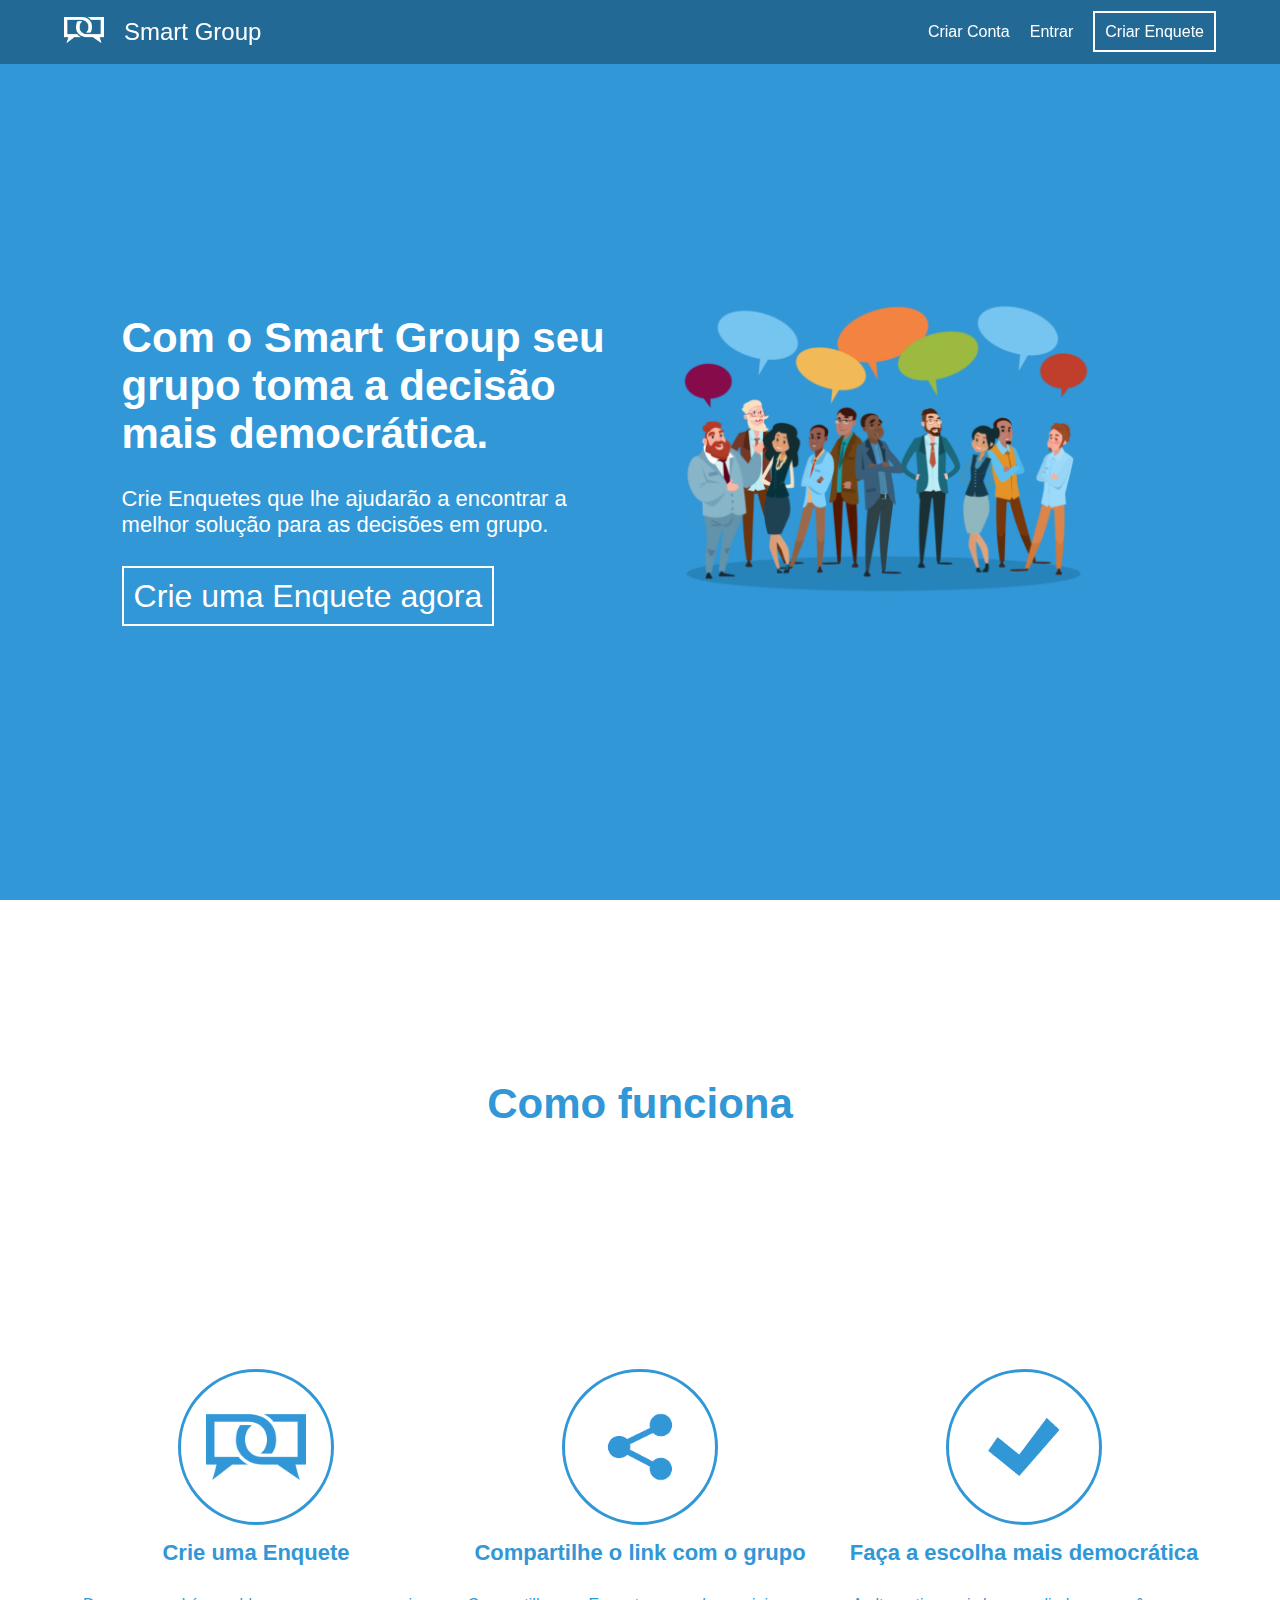
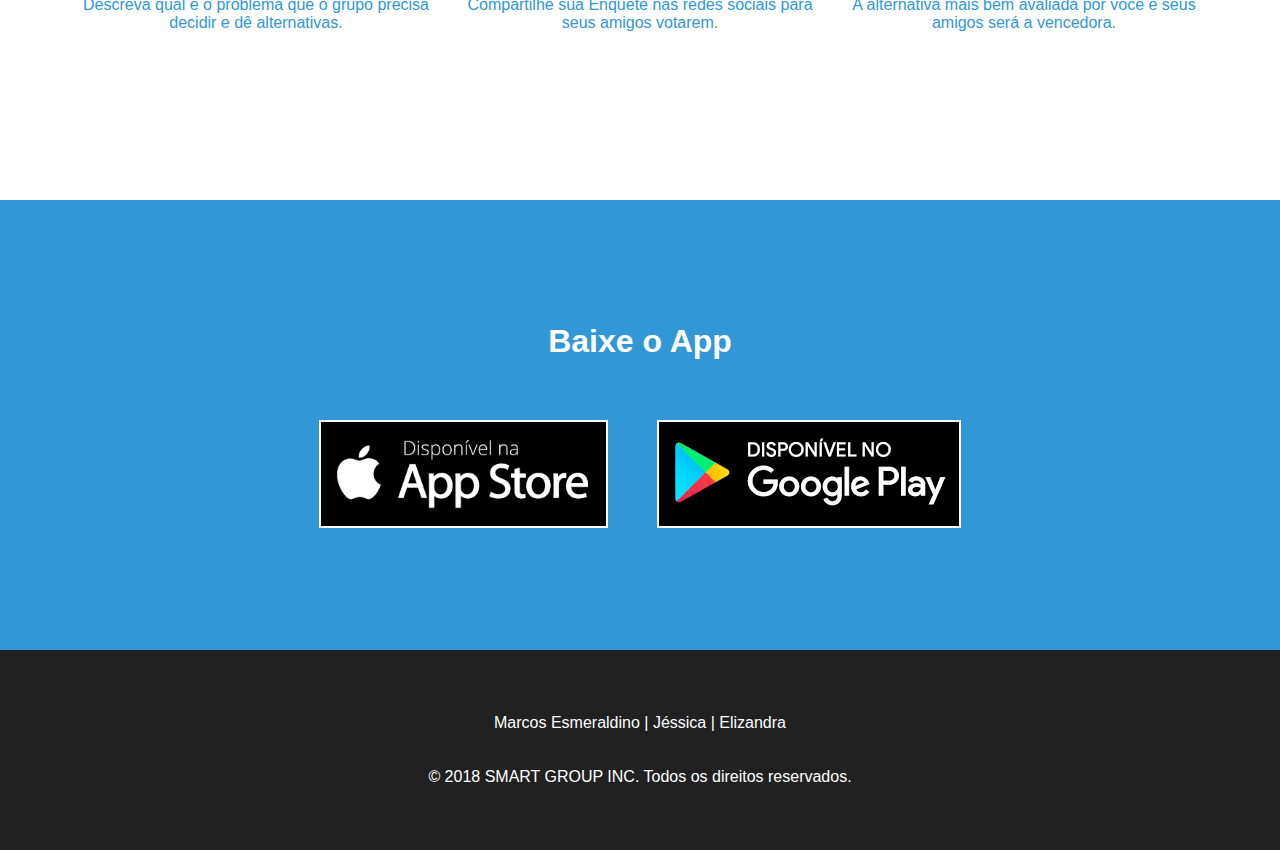
<file: index.html>
<!DOCTYPE html>
<html lang="pt-br">
	<head>
	    <meta http-equiv="Content-Type" content="text/html; charset=utf-8">
		<link rel="stylesheet" type="text/css" href="css/index.css" />
		<link rel="stylesheet" type="text/css" href="css/body.css" />
	</head>

	<body onload="onLoad()">
		<!-- Header -->
		<header>
			<div class="header-box">
				<div class="header-left">
					<a href="index.html"><img src="images/SmartGroupLogoBranco.png" /></a>
					<div class="header-title"><a href="index.html">Smart Group</a></div>
				</div>
				<div class="header-right" id="header-right"></div>
			</div>
		</header>

		<!--  Resumo -->
		<div class="resume">
			<div class="resume-box-1">
				<div class="resume-box">
					<h1>Com o Smart Group seu grupo toma a decisão mais democrática.</h1>
					<p>Crie Enquetes que lhe ajudarão a encontrar a melhor solução para as decisões em grupo.</p>
					<br>
					<a href="nova-enquete.html" class="resume-button">Crie uma Enquete agora</a>
				</div>
				<div class="resume-box">
					<img src="images/resume-image.png" />
				</div>
			</div>	
		</div>

		<!--  Como funciona -->
		<div class="how">
			<div class="how-box-1">
				<div class="how-box">
					<h1>Como funciona</h1>
				</div>
				<div class="how-box">
					<div class="how-box-item">
						<img src="images/how-1.png" />
						<h1>Crie uma Enquete</h1>
						<p>Descreva qual é o problema que o grupo precisa decidir e dê alternativas.</p>
					</div>
					<div class="how-box-item">
						<img src="images/how-2.png" />
						<h1>Compartilhe o link com o grupo</h1>
						<p>Compartilhe sua Enquete nas redes sociais para seus amigos votarem.</p>
					</div>
					<div class="how-box-item">
						<img src="images/how-3.png" />
						<h1>Faça a escolha mais democrática</h1>
						<p>A alternativa mais bem avaliada por você e seus amigos será a vencedora.</p>
					</div>
				</div>
			</div>
		</div>

		<!--  Download -->
		<div class="download">
			<div class="download-box-1">
				<div class="download-box">
					<h1>Baixe o App</h1>
				</div>
				<div class="download-box">
					<div class="download-box-app">
						<a href="https://www.apple.com/itunes/"><img src="images/appstore.png" /></a>
					</div>
					<div class="download-box-app">
						<a href="https://play.google.com/"><img src="images/googleplay.png" /></a>
					</div>
				</div>
			</div>
		</div>

		<!--  Footer -->	
		<footer>
			<div class="footer-box">
				Marcos Esmeraldino | Jéssica | Elizandra
				<br/>
				<br/>
				<br/>
				© 2018 SMART GROUP INC. Todos os direitos reservados.
			</div>
		</footer>

		<script type="text/javascript" src="javascript/index.js"></script>
		<script type="text/javascript" src="javascript/header.js"></script>
		<script type="text/javascript" src="javascript/cookie-service.js"></script>
	</body>
</html>
</file>
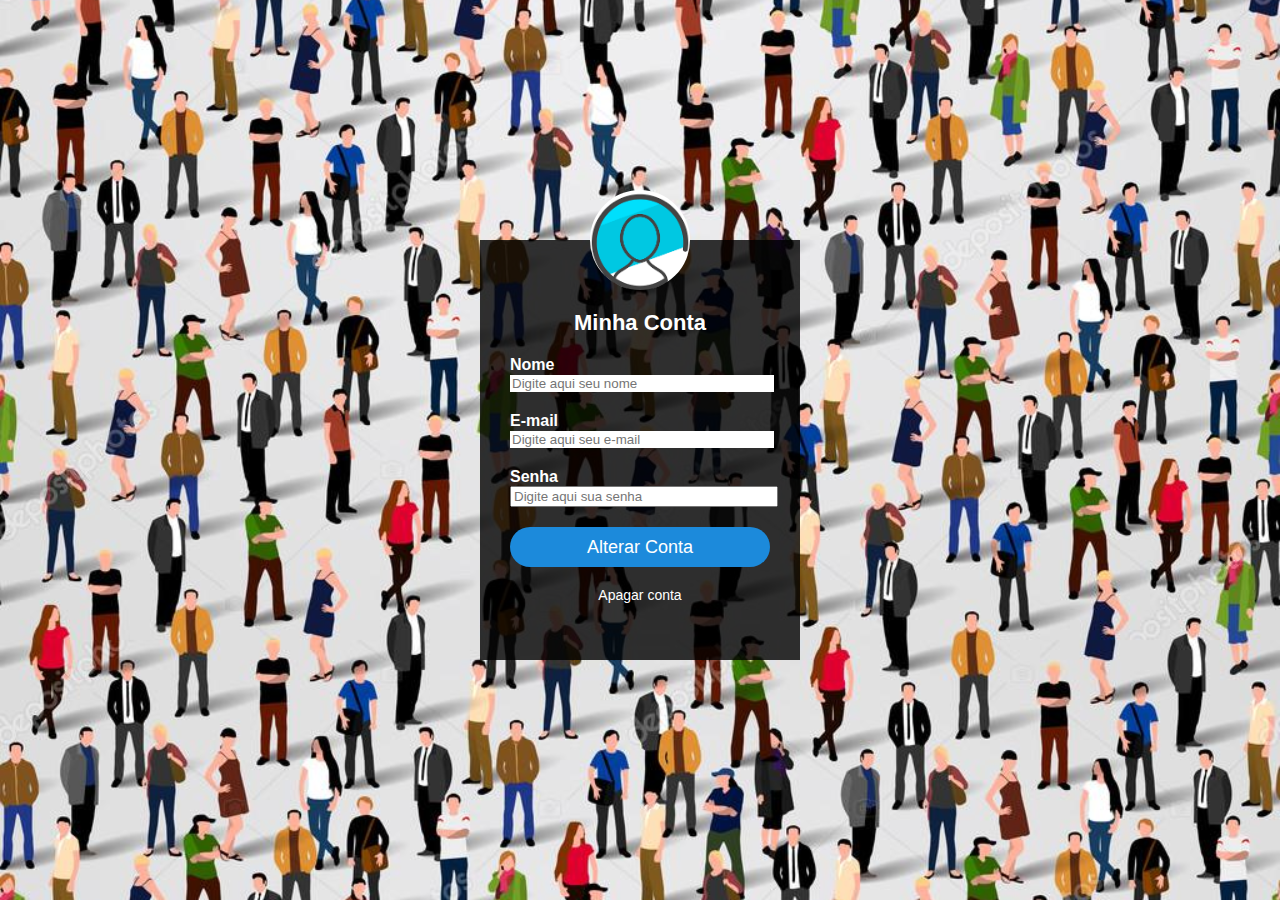
<file: conta.html>
<!doctype html>
<html>
	<head>
		<meta charset="utf-8" />
		<title>Login</title>
		<link rel="stylesheet" type="text/css" href="css/login.css" />
	</head>
	<body onload="onLoad()">
		<div class="login-box">
			<img src="./images/user.png" class="user">
			<h1>Minha Conta</h1>
			<form method="post" action="login.html" onsubmit="return validaForm(this)" id="form">
				<p>Nome</p>
				<input type="text" name="nome" placeholder="Digite aqui seu nome" />
				<p>E-mail</p>
				<input type="text" name="email" placeholder="Digite aqui seu e-mail" />
				<p>Senha</p>
				<input type="password" name="senha" placeholder="Digite aqui sua senha" />
				<input type="submit" name="submit" value="Alterar Conta" />
				<div class="remove-conta" onclick="remove()">Apagar conta</div>
			</form>
		</div>
		<script type="text/javascript" src="javascript/conta.js"></script>
		<script type="text/javascript" src="javascript/cookie-service.js"></script>
	</body>
</html>
</file>
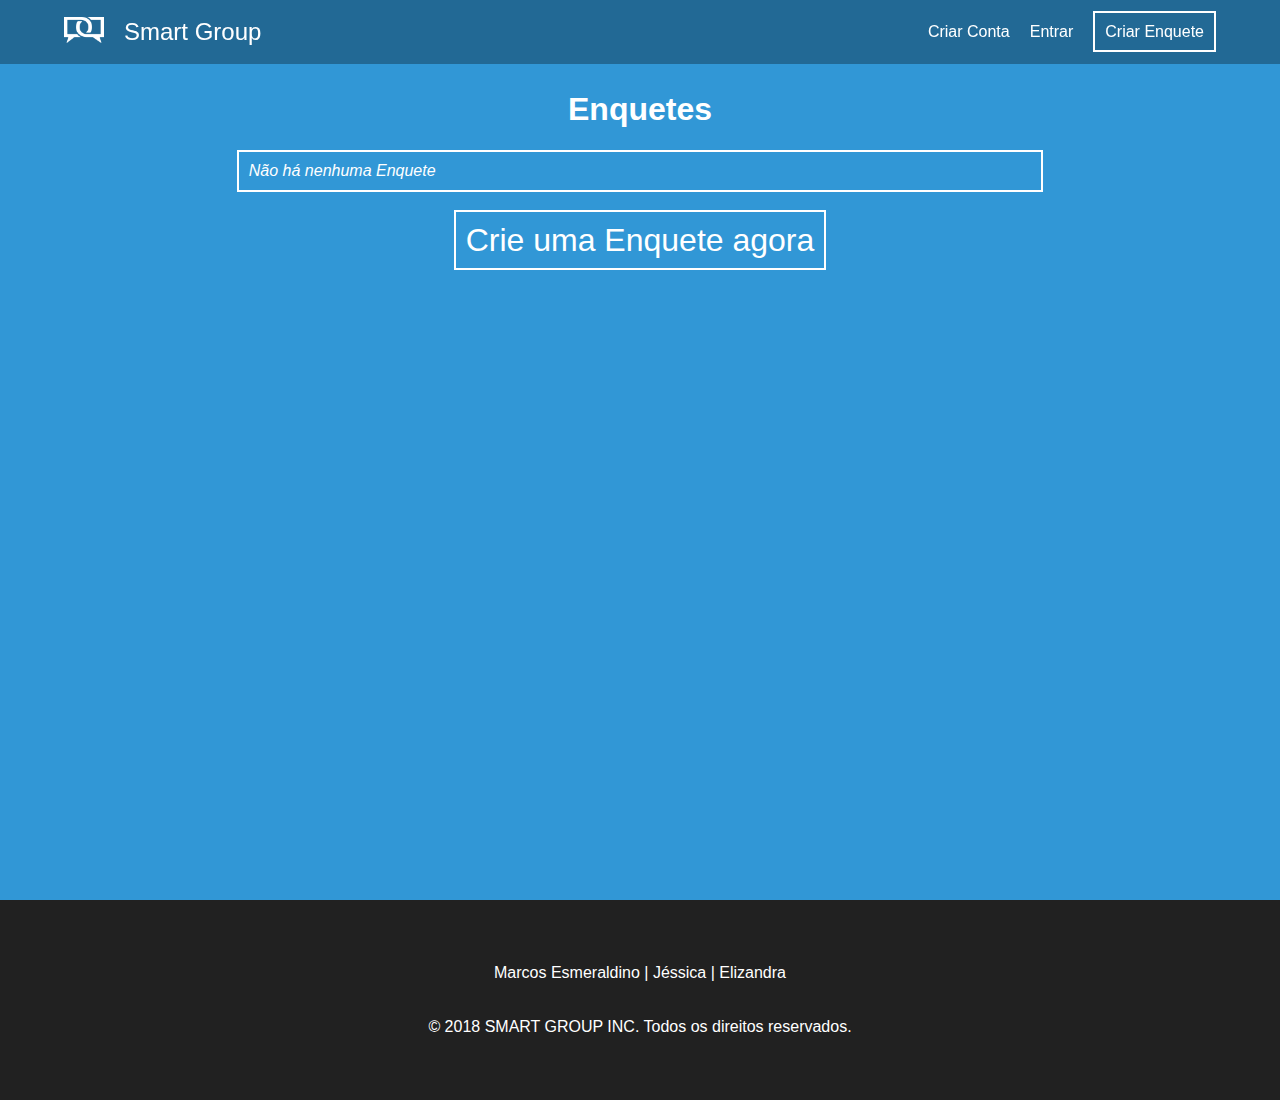
<file: dashboard.html>
<!DOCTYPE html>
<html lang="pt-br">
	<head>
	    <meta http-equiv="Content-Type" content="text/html; charset=utf-8">
		<link rel="stylesheet" type="text/css" href="css/dashboard.css" />
		<link rel="stylesheet" type="text/css" href="css/body.css" />
	</head>

	<body onload="onLoad()">
		<!-- Header -->
		<header>
			<div class="header-box">
				<div class="header-left">
					<a href="index.html"><img src="images/SmartGroupLogoBranco.png" /></a>
					<div class="header-title"><a href="index.html">Smart Group</a></div>
				</div>
				<div class="header-right" id="header-right"></div>
			</div>
		</header>

		<!--  DashBoard -->
		<div class="dash">
			<div class="dash-box">
				<h1>Enquetes</h1>
				<div id="dash-enquetes" class="dash-enquetes">
				</div>
			</div>	
		</div>

		<!--  Footer -->	
		<footer>
			<div class="footer-box">
				Marcos Esmeraldino | Jéssica | Elizandra
				<br/>
				<br/>
				<br/>
				© 2018 SMART GROUP INC. Todos os direitos reservados.
			</div>
		</footer>
		<script type="text/javascript" src="javascript/dashboard.js"></script>
		<script type="text/javascript" src="javascript/header.js"></script>
		<script type="text/javascript" src="javascript/cookie-service.js"></script>
	</body>
</html>
</file>
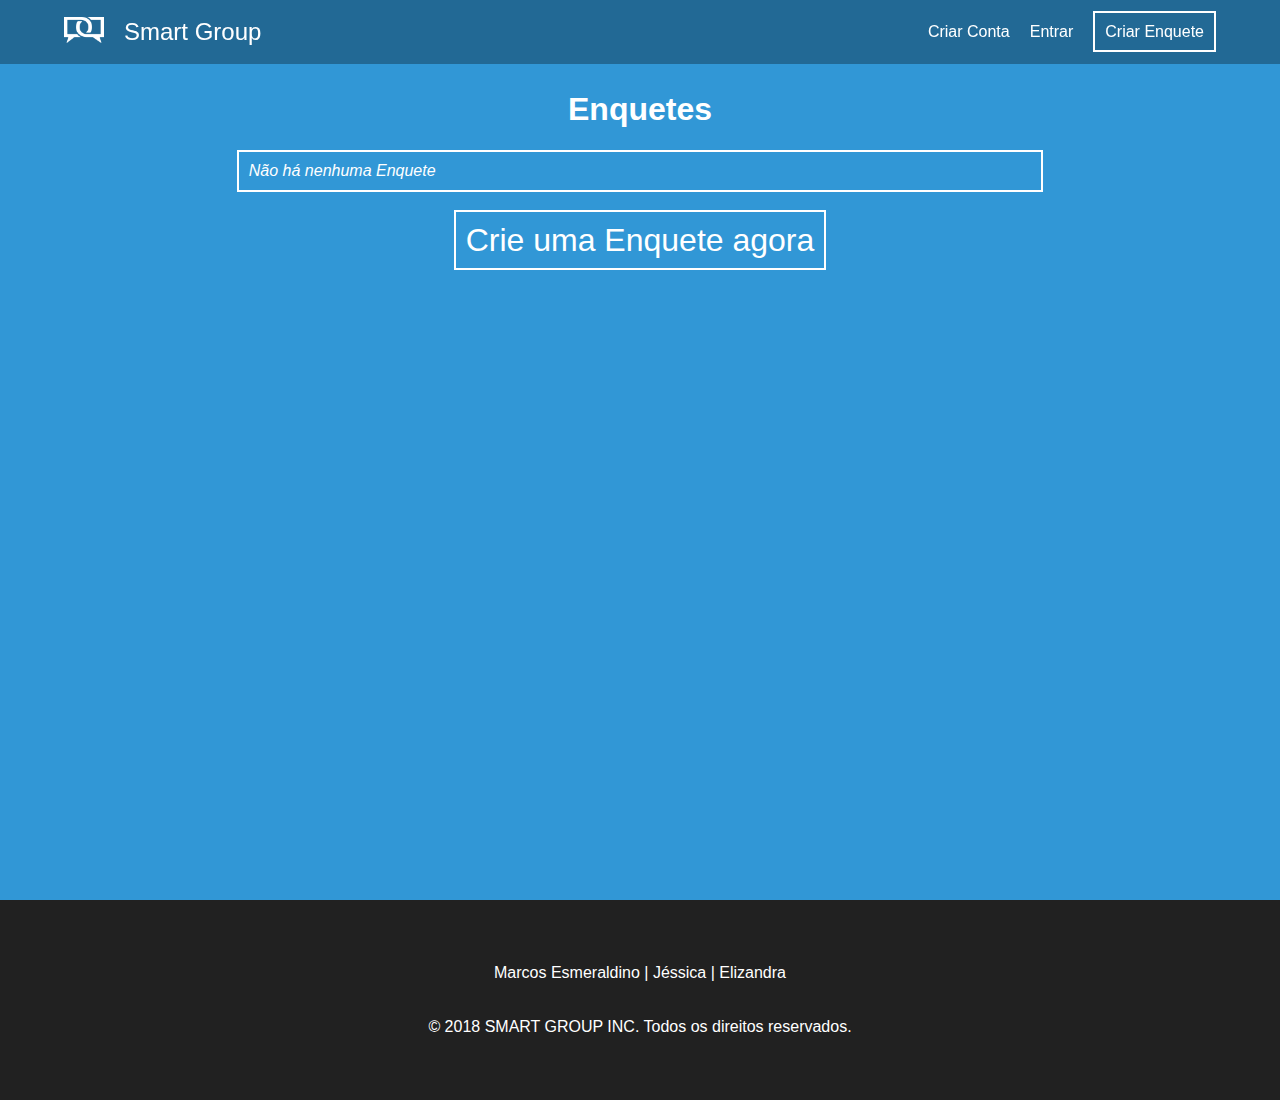
<file: enquete-votar.html>
<!DOCTYPE html>
<html lang="pt-br">
	<head>
	    <meta http-equiv="Content-Type" content="text/html; charset=utf-8">
		<link rel="stylesheet" type="text/css" href="css/enquete-votar.css" />
		<link rel="stylesheet" type="text/css" href="css/body.css" />
	</head>

	<body onload="onLoad()">
		<!-- Header -->
		<header>
			<div class="header-box">
				<div class="header-left">
					<a href="index.html"><img src="images/SmartGroupLogoBranco.png" /></a>
					<div class="header-title"><a href="index.html">Smart Group</a></div>
				</div>
				<div class="header-right" id="header-right"></div>
			</div>
		</header>


		<!--  Nova Enquete -->
		<div class="enquete">
			<div class="enquete-box">
				<h1>Votar</h1>
				<form method="post" action="enquete.html" onsubmit="return validaForm(this)">
					<div class="enquete-form-item" id="enquete-content">
					</div>
					<div class="enquete-form-end">
						<input type="submit" class="enquete-form-button" value="Concluir" />
					</div>
				</form>
			</div>
		</div>

		<!--  Footer -->
		<footer>
			<div class="footer-box">
				Marcos Esmeraldino | Jéssica | Elizandra
				<br/>
				<br/>
				© 2018 SMART GROUP INC. Todos os direitos reservados.
			</div>
		</footer>

		<script type="text/javascript" src="javascript/enquete-votar.js"></script>
		<script type="text/javascript" src="javascript/header.js"></script>
		<script type="text/javascript" src="javascript/cookie-service.js"></script>
	</body>
</html>
</file>
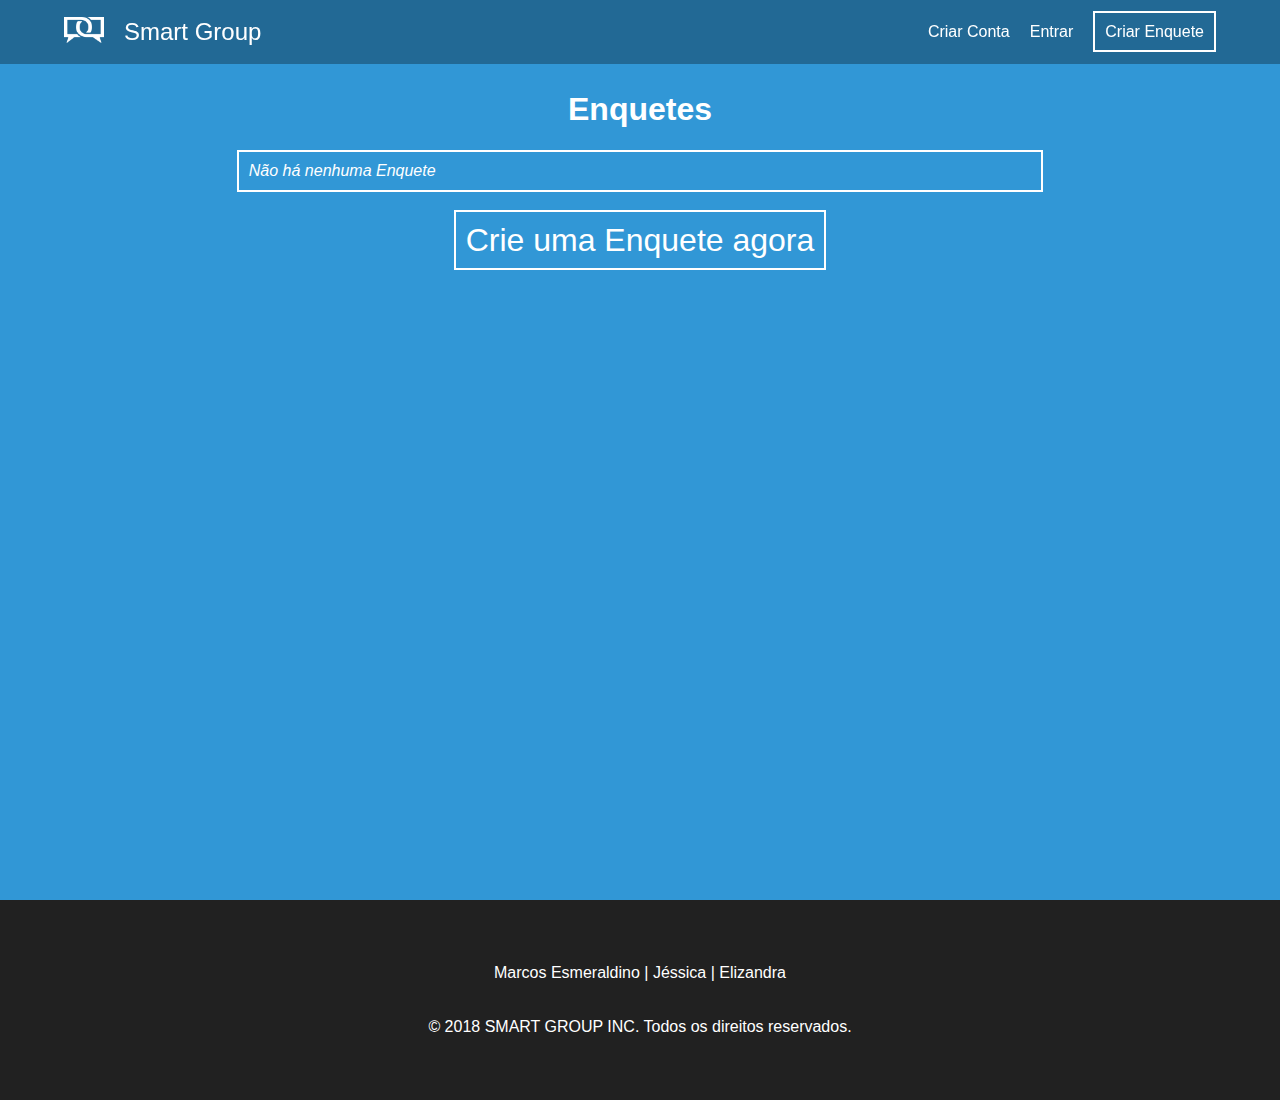
<file: enquete.html>
<!DOCTYPE html>
<html lang="pt-br">
	<head>
	    <meta http-equiv="Content-Type" content="text/html; charset=utf-8">
		<link rel="stylesheet" type="text/css" href="css/enquete.css" />
		<link rel="stylesheet" type="text/css" href="css/body.css" />
	</head>

	<body onload="onLoad()">
		<!-- Header -->
		<header>
			<div class="header-box">
				<div class="header-left">
					<a href="index.html"><img src="images/SmartGroupLogoBranco.png" /></a>
					<div class="header-title"><a href="index.html">Smart Group</a></div>
				</div>
				<div class="header-right" id="header-right"></div>
			</div>
		</header>


		<!--  Nova Enquete -->
		<div class="enquete">
			<div class="enquete-box">
				<h1>Enquete</h1>
				<div class="form">
					<div class="enquete-form-item" id="enquete-content">
					</div>
					<div class="enquete-form-end">
						<a href="#" class="enquete-form-button-remove" onclick="remove()">Apagar</a>
						<a href="#" class="enquete-form-button" onclick="share()">Compartilhar</a>
						<a href="enquete-votar.html" class="enquete-form-button" onclick="vote()">Votar</a>
					</div>
				</div>
			</div>
		</div>

		<!--  Footer -->
		<footer>
			<div class="footer-box">
				Marcos Esmeraldino | Jéssica | Elizandra
				<br/>
				<br/>
				© 2018 SMART GROUP INC. Todos os direitos reservados.
			</div>
		</footer>

		<script type="text/javascript" src="javascript/enquete.js"></script>
		<script type="text/javascript" src="javascript/header.js"></script>
		<script type="text/javascript" src="javascript/cookie-service.js"></script>
	</body>
</html>
</file>
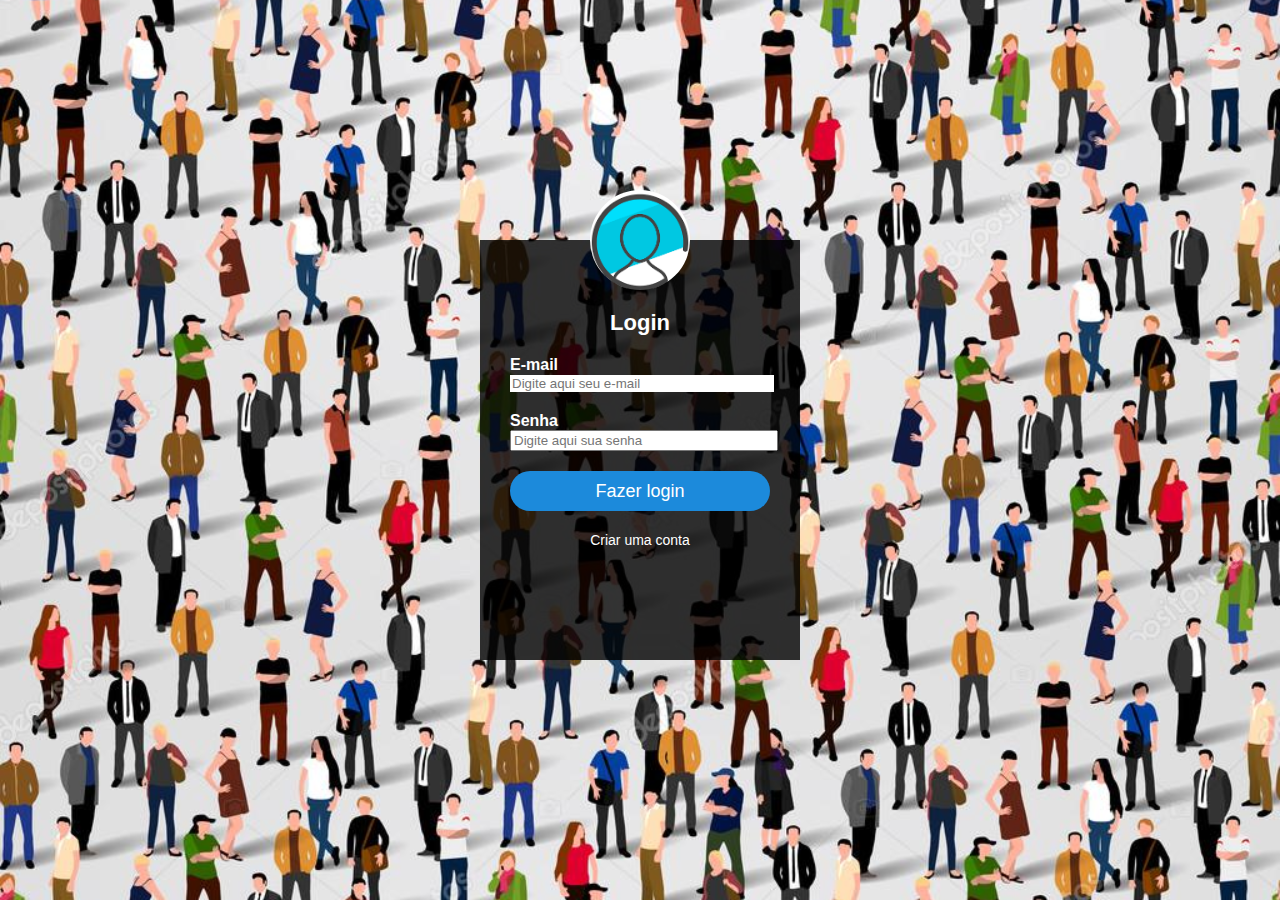
<file: login.html>
<!doctype html>
<html>
	<head>
		<meta charset="utf-8" />
		<title>Login</title>
		<link rel="stylesheet" type="text/css" href="css/login.css" />
	</head>
	<body>
		<div class="login-box">
			<img src="./images/user.png" class="user">
			<h1>Login</h1>
			<form method="post" action="dashboard.html" onsubmit="return validaForm(this)">
				<p>E-mail</p>
				<input type="text" name="email" placeholder="Digite aqui seu e-mail" />
				<p>Senha</p>
				<input type="password" name="senha" placeholder="Digite aqui sua senha" />
				<input type="submit" name="submit" value="Fazer login" />
				<div class="nova-conta">
					<a href="nova-conta.html">Criar uma conta</a>
				</div>
			</form>
		</div>
		<script type="text/javascript" src="javascript/login.js"></script>
		<script type="text/javascript" src="javascript/cookie-service.js"></script>
	</body>
</html>
</file>
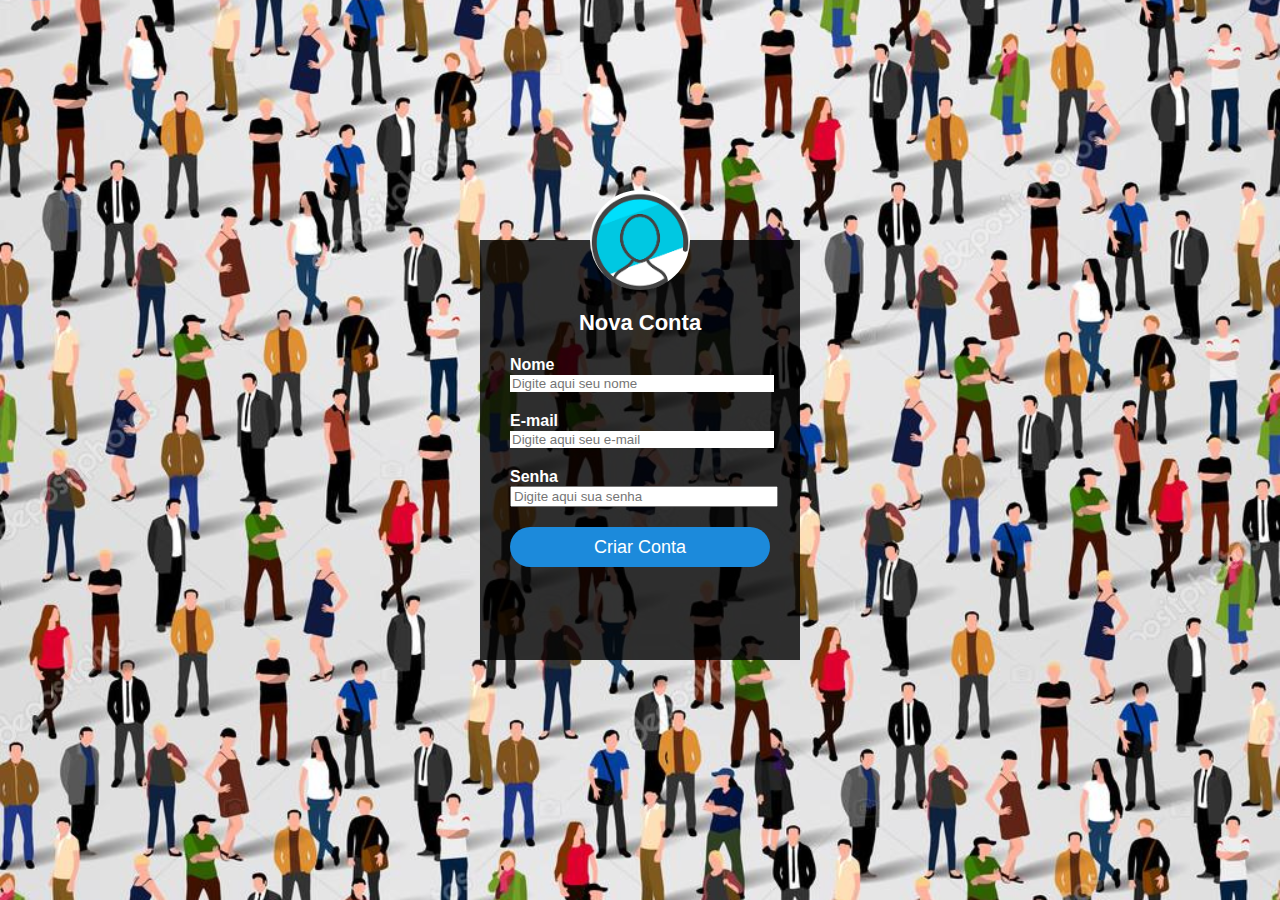
<file: nova-conta.html>
<!doctype html>
<html>
	<head>
		<meta charset="utf-8" />
		<title>Login</title>
		<link rel="stylesheet" type="text/css" href="css/login.css" />
	</head>
	<body>
		<div class="login-box">
			<img src="./images/user.png" class="user">
			<h1>Nova Conta</h1>
			<form method="post" action="login.html" onsubmit="return validaForm(this)">
				<p>Nome</p>
				<input type="text" name="nome" placeholder="Digite aqui seu nome" />
				<p>E-mail</p>
				<input type="text" name="email" placeholder="Digite aqui seu e-mail" />
				<p>Senha</p>
				<input type="password" name="senha" placeholder="Digite aqui sua senha" />
				<input type="submit" name="submit" value="Criar Conta" />
			</form>
		</div>
		<script type="text/javascript" src="javascript/nova-conta.js"></script>
		<script type="text/javascript" src="javascript/cookie-service.js"></script>
	</body>
</html>
</file>
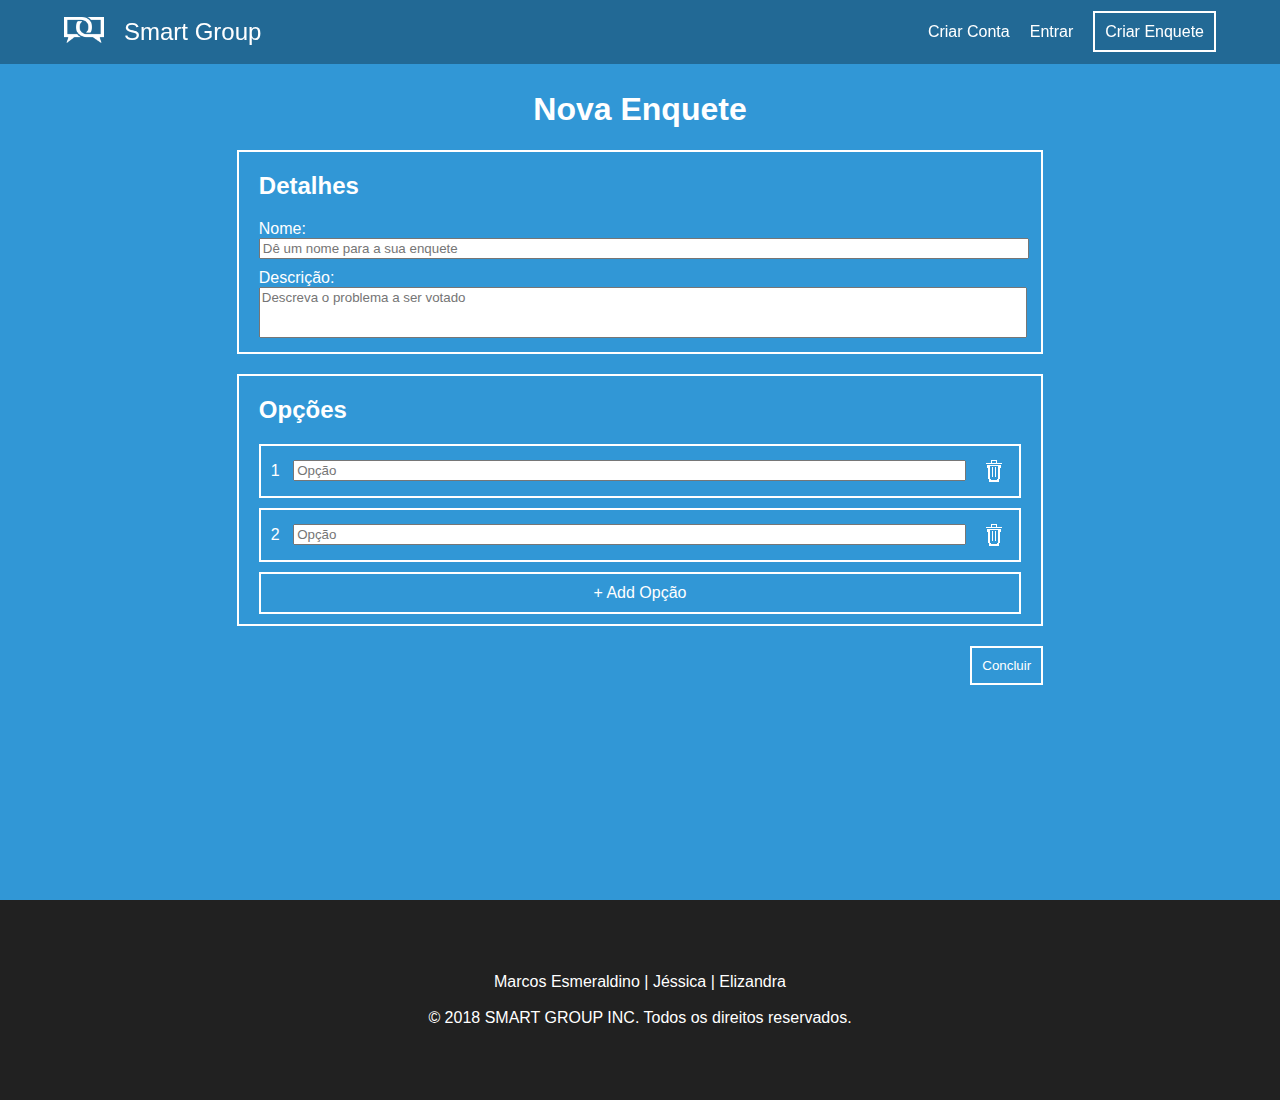
<file: nova-enquete.html>
<!DOCTYPE html>
<html lang="pt-br">
	<head>
	    <meta http-equiv="Content-Type" content="text/html; charset=utf-8">
		<link rel="stylesheet" type="text/css" href="css/nova-enquete.css" />
		<link rel="stylesheet" type="text/css" href="css/body.css" />
	</head>

	<body onload="onLoad()">
		<!-- Header -->
		<header>
			<div class="header-box">
				<div class="header-left">
					<a href="index.html"><img src="images/SmartGroupLogoBranco.png" /></a>
					<div class="header-title"><a href="index.html">Smart Group</a></div>
				</div>
				<div class="header-right" id="header-right"></div>
			</div>
		</header>

		<!--  Nova Enquete -->
		<div class="enquete">
			<div class="enquete-box">
				<h1>Nova Enquete</h1>
				<form method="post" action="dashboard.html" onsubmit="return validaForm(this)">

					<div class="enquete-form-item">
						<h2>Detalhes</h2>
  						<div class="detalhes-item">
		                    <label>Nome:</label><br/>
		                    <input type="text" name="nome" placeholder="Dê um nome para a sua enquete" />
		                </div>
						<div class="detalhes-item">
		                    <label>Descrição:</label><br/>
		                    <textarea rows="3" name="desc" placeholder="Descreva o problema a ser votado"></textarea>
		                </div>
					</div>

					<div class="enquete-form-item">
						<h2>Opções</h2>
 						<div class="enquete-opcoes" id="opcoes">
							<div class="opcao-add" id="opcao-add" onclick="addOpcao()">
								+ Add Opção
							</div>
						</div> 
					</div>
					<div class="enquete-form-end">
						<input type="submit" class="enquete-form-button" value="Concluir" />
					</div>
				</form>
			</div>
		</div>

		<!--  Footer -->
		<footer>
			<div class="footer-box">
				Marcos Esmeraldino | Jéssica | Elizandra
				<br/>
				<br/>
				© 2018 SMART GROUP INC. Todos os direitos reservados.
			</div>
		</footer>

		<script type="text/javascript" src="javascript/nova-enquete.js"></script>
		<script type="text/javascript" src="javascript/header.js"></script>
		<script type="text/javascript" src="javascript/cookie-service.js"></script>
	</body>
</html>
</file>
<file: css/index.css>
.resume{
	background-color: #3197d6;
	width: 100%;
	height: 100vh;
	display: flex;
    align-items: center;
	justify-content: space-around;
	color: white;
}

.resume-box-1{
	width: 90%;
	height: 90%;
	display: flex;
	flex-direction: row;
    align-items: center;
	justify-content: center;
}

.resume-box{
	width: 45%;
}

.resume a{
	color: white;
	text-decoration: none;
}

.resume-box img{
	width: 95%;
}

.resume h1{
	font-size: 42px;
}

.resume p{
	font-size: 22px;
}

.resume-button{
	font-size: 32px;
	border: 2px solid white;
	padding: 10px;
}

.how{
	width: 100%;
	height: 100vh;
	display: flex;
    align-items: center;
	justify-content: space-around;
	color: #3197d6;
}

.how-box-1{
	width: 90%;
	height: 90%;
	display: flex;
	flex-direction: column;
    align-items: center;
	justify-content: space-around;
}

.how h1{
	font-size: 42px;
}

.how-box{
	width: 100%;
	display: flex;
	flex-direction: row;
    align-items: baseline;
	justify-content: space-around;
}

.how-box-item{
	width: 40vh;
	display: flex;
	flex-direction: column;
    align-items: center;
    text-align: center;
}
.how-box-item img{
	border: 3px solid #3197d6;
	border-radius: 90px;
	width: 150px;
}

.how-box-item h1{
	font-size: 22px;
}

.download{
	background-color: #3197d6;
	width: 100%;
	height: 50vh;
	display: flex;
    flex-direction: column;
    align-items: center;
	justify-content: space-around;
	color: white;
}

.download-box-1{
	width: 90%;
	display: flex;
	flex-direction: column;
    align-items: center;
	justify-content: space-between;
}

.download-button{
	font-size: 32px;
	border: 2px solid white;
	padding: 10px;
	color: white;
	text-decoration: none;
}

.download-box{
	width: 60%;
	margin: 30px;
	display: flex;
	flex-direction: row;
    align-items: center;
	justify-content: space-around;
}

.download-box-app{
	border: 2px solid white;
	padding: 10px;
	background-color: black;
}

.download h1{
	font-size: 32px;
	margin: 0px;
}

.download img{
	height: 80px;
}
</file>
<file: css/body.css>
body{
	margin:0;
	padding:0;
	font-family:sans-serif;
}

header{
	width: 100%;
	position: fixed;
	display: flex;
    align-items: center;
	justify-content: space-around;
	background-color: rgba(0, 0, 0, 0.3);
	color: white;
	font-size: 16px;
}

header a{
	color: white;
	text-decoration: none;
}

header img{
	width: 40px;
	margin-right: 20px;
}

.header-box{
	display: flex;
	flex-direction: row;
    align-items: center;
	justify-content: space-between;
	width: 90%;
	margin-top: 10px;
	margin-bottom: 10px;
}

.header-left{
	display: flex;
	flex-direction: row;
    align-items: center;
	justify-content: flex-start;
}

.header-right{
	display: flex;
	flex-direction: row;
    align-items: center;
	justify-content: flex-end;
}

.header-title{
	font-size: 24px;
}

.header-item-right{
	padding: 0 0 0 20px;
}

.header-button{
	border: 2px solid white;
	padding: 10px;
}

.header-menu{
	border: none;
	padding: 10px;
  	background: none;
	color: white;
	cursor: pointer;
	font-size: 16px;
}

.header-menu:focus {
	/*remove borda de button*/
	outline-style: none;
}

.dropdown-content {
    display: none;
    position: absolute;
    background-color: white;
    min-width: 160px;
    overflow: auto;
    z-index: 1;
}

.dropdown-content a {
	color: #3197d6;
    padding: 12px 16px;
    text-decoration: none;
    display: block;
    border-top: 1px solid #3197d6;
}

.dropdown-content a:hover {
	background-color: rgba(0, 0, 0, 0.1);
}

.show {
	display: block;
}

.seta-baixo:before {
  content: "";
  display: inline-block;
  vertical-align: middle;
  margin-left: 10px;
  width: 0; 
  height: 0; 

  border-left: 5px solid transparent;
  border-right: 5px solid transparent;
  border-top: 5px solid white;
}

footer{
	background-color: #212121;
	height: 200px;
	width: 100%;
	display: flex;
	flex-direction: row;
    align-items: center;
	justify-content: center;
	color: white;
}

.footer-box{
	width: 90%;
	height: 90%;
	display: flex;
	flex-direction: column;
    align-items: center;
    justify-content: space-around;
    text-align: center;
}
</file>
<file: css/login.css>
body{
	margin:0;
	padding:0;
	background:url(../images/us.jpg);
	background-size: cover;
	background-position: center;
	font-family:sans-serif;
}
.login-box{
	width:320px;
	height: 420px;
	background:rgba(0, 0, 0, 0.8);
	color:#fff;
	top: 50%;
	left: 50%;
	position: absolute;
	transform: translate(-50%,-50%);
	box-sizing:border-box;
	padding:70px 30px;
}
.user{
	width: 100px;
	height: 100px;
	border-radius: 50%;
	position: absolute;
	top: -50px;
	left: calc(50% - 50px);
}
h1{
	margin: 0;
	padding: 0 0 20px;
	text-align: center;
	font-size: 22px;
}
.login-box p{
	margin: 0;
	padding: 0;
	font-weight: bold;
}
.login-box input{
	width: 100%;
	margin-bottom: 20px;
}
.login-box input[type="text"], input[type="senha"]
{
	border:none;
	border-bottom: 1px solid # afff;
	outline: none;
/*	background: transparent;
	height: 40px;
	font-size: 16px;
	color: #fff;
*/}

.login-box input[type="submit"]
{
	border:none;
	outline: none;
	height: 40px;
	background: #1c8adb;
	color: #fff;
	font-size: 18px;
	border-radius: 20px;
}
.login-box input[type="submit"]:hover
{
	cursor:pointer;
	background: #39dc79;
	color: #000;
}
.login-box a{
	text-decoration: none;
	font-size: 14px;
	color: #fff;
}
.login-box a:hover
{
	color: #39dc79;
}
.nova-conta{
	text-align: center;
}



.remove-conta{
	text-decoration: none;
	font-size: 14px;
	color: white;
	cursor:pointer;
}
.remove-conta :hover{
	color: #39dc79;
}
.remove-conta{
	text-align: center;
}
</file>
<file: css/dashboard.css>
.dash{
	background-color: #3197d6;
	width: 100%;
	min-height: 100vh;
	display: flex;
	flex-direction: row;
    align-items: flex-start;
	justify-content: center;
	color: white;
}

.dash-box{
	width: 90%;
	display: flex;
	flex-direction: column;
    align-items: center;
    justify-content: space-around;
    text-align: center;
    margin-top: 70px;
    margin-bottom: 100px;
}

.dash-enquetes{
	width: 70%;
	padding: 0px 20px 10px;
	margin-bottom: 20px;
	text-align: center;
}

.enquete-item{
	border: 2px solid white;
	padding: 10px;
	margin-bottom: 30px;
	display: flex;
	flex-direction: column;
    align-items: flex-start;
    justify-content: space-between;
	cursor: pointer;
}

.enquete-item-empty{
	border: 2px solid white;
	padding: 10px;
	margin-bottom: 30px;
	display: flex;
	flex-direction: column;
    align-items: flex-start;
    justify-content: space-between;
}

.enquete-item p{
	margin: 0px;
}

.nova-enquete-button{
	font-size: 32px;
	border: 2px solid white;
	padding: 10px;
}

.dash-enquetes a{
	color: white;
	text-decoration: none;
}
</file>
<file: css/enquete-votar.css>
.enquete{
	background-color: #3197d6;
	width: 100%;
	min-height: 100vh;
	display: flex;
	flex-direction: row;
    align-items: flex-start;
	justify-content: center;
	color: white;
}

.enquete-box{
	width: 90%;
	display: flex;
	flex-direction: column;
    align-items: center;
    justify-content: space-around;
    text-align: center;
    margin-top: 70px;
    margin-bottom: 100px;
}

.enquete-form-item{
	border: 2px solid white;
	padding: 0px 20px 10px;
	margin-bottom: 20px;
	text-align: left;
}

.opcao-item {
	margin-top: 10px;
	display: flex;
	flex-direction: row;
    align-items: center;
    justify-content: space-between;
    text-align: center;
    width: 100%;
}

.desc {
	border: 2px solid white;
	padding: 10px;
	width: 75%;
	text-align: left;
}

.aprovacao{
	border: 2px solid white;
	width: 15%;
	padding: 5px;

	display: flex;
	flex-direction: row;
    align-items: center;
    justify-content: space-around;
}

form{
	width: 70%;
}

.enquete-form-end{
	margin-top: 30px;
	text-align: right;
}

.enquete-form-end a{
	text-decoration: none;
}

.enquete-form-button{
	border: 2px solid white;
	padding: 10px;
  	background: none;
	color: white;
	cursor: pointer;
	font-size: 16px;
}

.enquete-form-button:focus{
	/*remove borda de button*/
	outline-style: none;
}

.aprovacao img{
	height: 30px;
}

/* HIDE RADIO */
[type=radio] {
  position: absolute;
  opacity: 0;
  width: 0;
  height: 0;
}

/* IMAGE STYLES */
[type=radio] + img{
	cursor: pointer;
	opacity: 0.5;
}

/* CHECKED STYLES */
[type=radio]:checked + img, [type=radio]:hover + img{
	opacity: 1;
}
</file>
<file: css/enquete.css>
.enquete{
	background-color: #3197d6;
	width: 100%;
	min-height: 100vh;
	display: flex;
	flex-direction: row;
    align-items: flex-start;
	justify-content: center;
	color: white;
}

.enquete-box{
	width: 90%;
	display: flex;
	flex-direction: column;
    align-items: center;
    justify-content: space-around;
    text-align: center;
    margin-top: 70px;
    margin-bottom: 100px;
}

.enquete-form-item{
	border: 2px solid white;
	padding: 0px 20px 10px;
	margin-bottom: 20px;
	text-align: left;
}

.opcao-item {
	margin-top: 10px;
	display: flex;
	flex-direction: row;
    align-items: center;
    justify-content: space-between;
    text-align: center;
    width: 100%;
}

.desc {
	border: 2px solid white;
	padding: 10px;
	width: 70%;
	text-align: left;
}

.aprovacao{
	border: 2px solid white;
	width: 20%;
	padding: 10px;
	text-align: center;
}

.form{
	width: 70%;
}

.enquete-form-end{
	margin-top: 30px;
	text-align: right;
}

.enquete-form-end a{
	text-decoration: none;
}

.enquete-form-button{
	border: 2px solid white;
	padding: 10px;
	margin-left: 20px;
	color: white;
}

.enquete-form-button-remove{
	border: 2px solid rgba(255, 255, 255, 0.5);
	padding: 10px;
	margin-left: 20px;
	color: rgba(255, 255, 255, 0.5);
}
</file>
<file: css/nova-enquete.css>
.enquete{
	background-color: #3197d6;
	width: 100%;
	min-height: 100vh;
	display: flex;
	flex-direction: row;
    align-items: flex-start;
	justify-content: center;
	color: white;
}

.enquete-box{
	width: 90%;
	display: flex;
	flex-direction: column;
    align-items: center;
    justify-content: space-around;
    text-align: center;
    margin-top: 70px;
    margin-bottom: 100px;
}

.detalhes-item{
	margin-top: 10px;
	width: 100%;
}

.enquete-form-item{
	border: 2px solid white;
	padding: 0px 20px 10px;
	margin-bottom: 20px;
	text-align: left;
}

.opcao-item {
	border: 2px solid white;
	padding: 10px;
	margin-top: 10px;
	display: flex;
	flex-direction: row;
    align-items: center;
    justify-content: space-between;
}

.opcao-add {
	border: 2px solid white;
	padding: 10px;
	margin-top: 10px;
	display: flex;
	flex-direction: row;
    align-items: center;
    justify-content: center;
	cursor: pointer;
}

.opcao-remove{
	cursor: pointer;
}

.enquete-form-end{
	margin-bottom: 20px;
	text-align: right;
}

.enquete-form-button{
	border: 2px solid white;
	padding: 10px;
	color: white;
	background-color: rgba(0, 0, 0, 0);
	cursor: pointer;
}

.enquete form{
	width: 70%;
}

.detalhes-item input{
	width: 100%;
	color: #434e57;
}

.opcao-item input{
	width: 90%;
	color: #434e57;
}

.enquete textarea {
   	resize: none;
	font-family:sans-serif;
   	width: 100%;
	color: #434e57;
}
</file>
